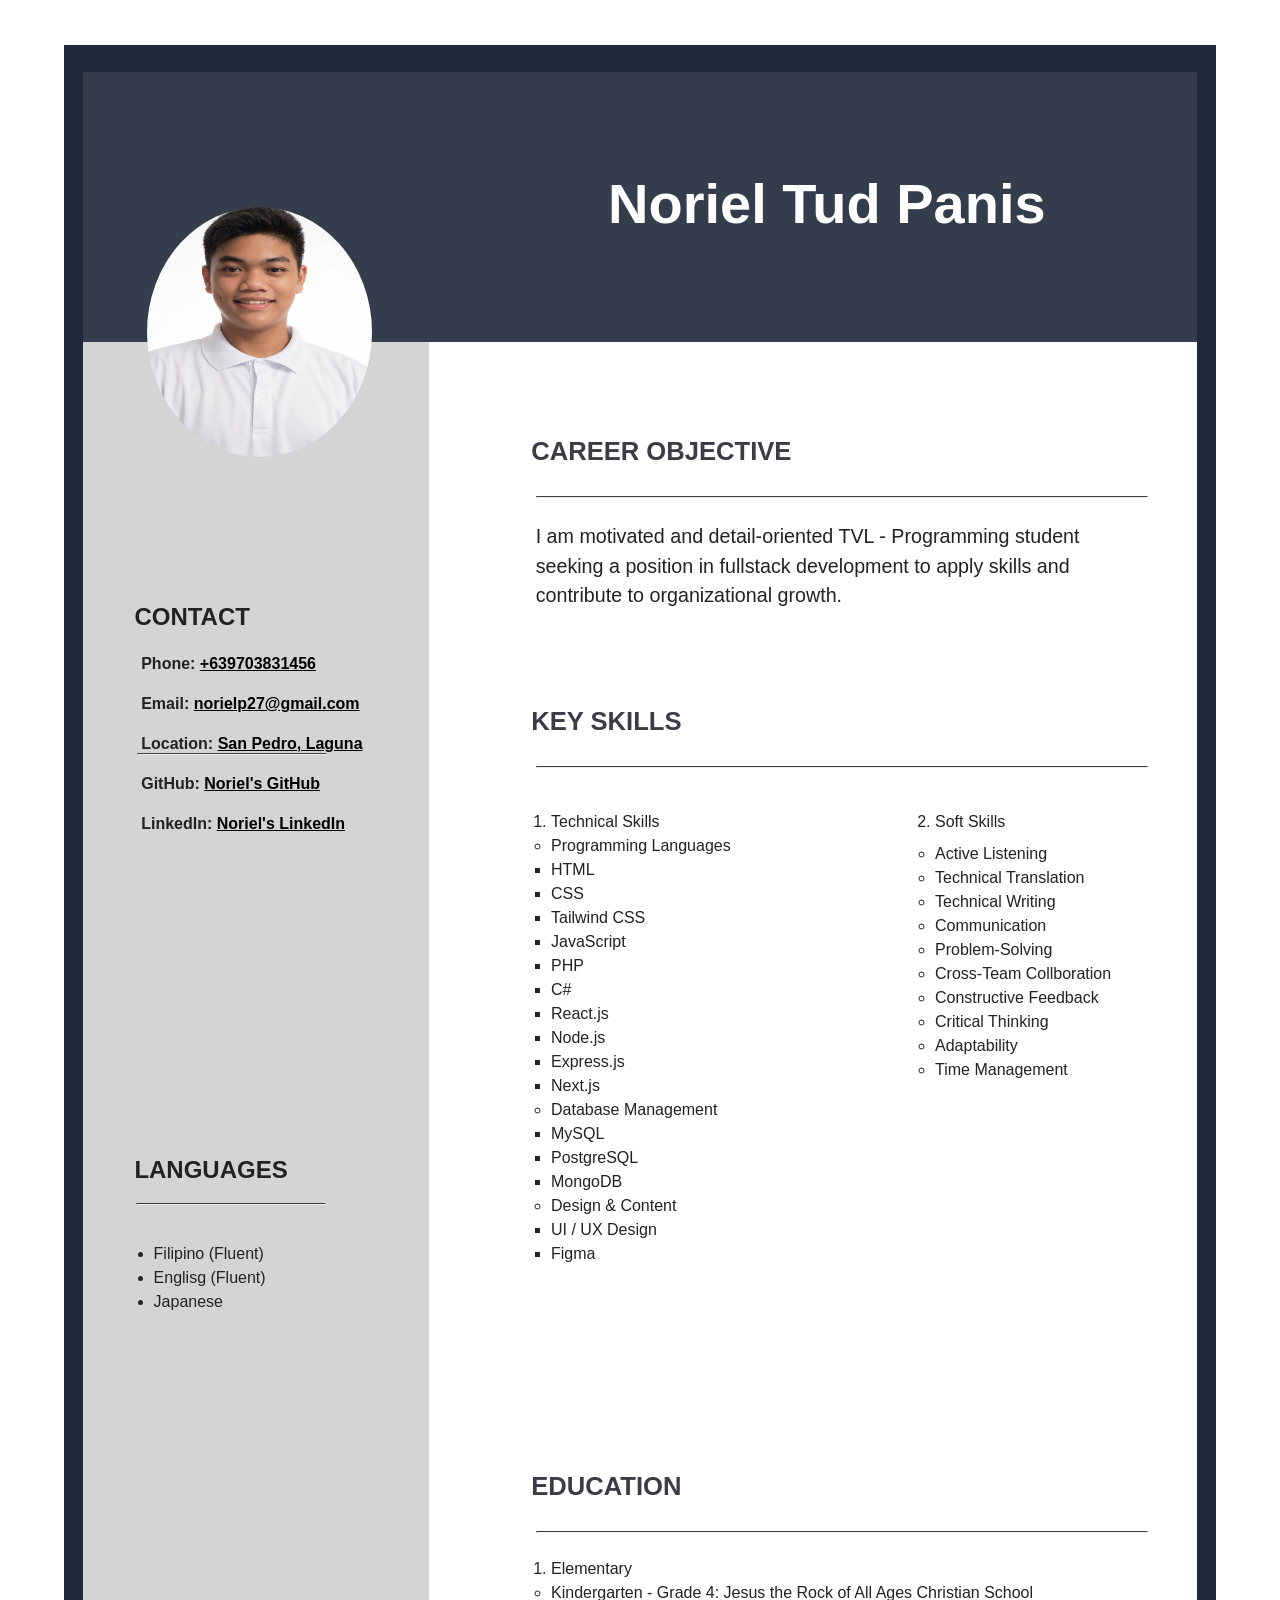
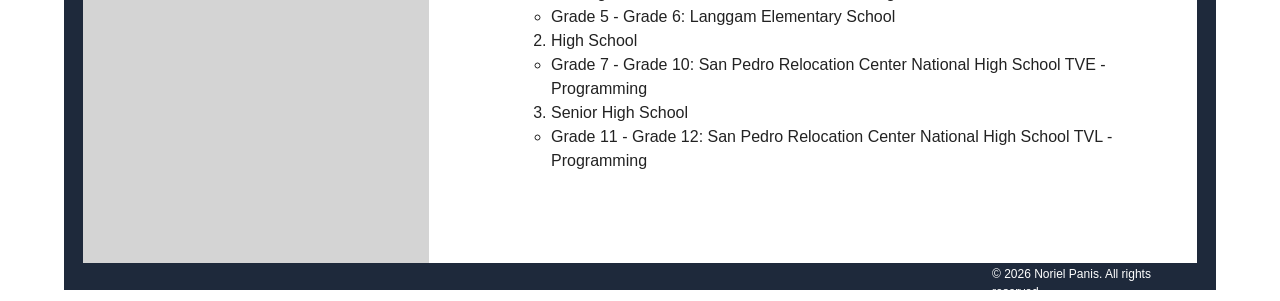
<file: index.html>
<!DOCTYPE html>
<html lang="en">
<head>
    <meta charset="UTF-8">
    <meta name="viewport" content="width=device-width, initial-scale=1.0">
    <link rel = "icon" type = "img/image/png" href = "img/initialfavicon.png">
    <link href = "styles.css" rel = "stylesheet">
    <title>Digital CV / Resume</title>
</head>
<body>
     <div id="main-cont">
    <div id="sub-cont">

        <!-- Header Section -->
        <div id="top-cont">
            <h1>Noriel Tud Panis</h1>
        </div>
        
        <!-- Left Sidebar Section -->
        <div id="left-cont">  
                <img id="pfp" src="img/pfp.jpg" alt="Profile Picture">

                <h2>CONTACT</h2>
                <hr>
                <div id = "contact-cont">
                <p class="myP">Phone: <a href = "tel:+639703831456">+639703831456</a></p>
                <p class="myP">Email: <a href = "mailto:norielp27@gmail.com" target="_blank">norielp27@gmail.com</a></p>
                <p class="myP">Location: <a href = "https://maps.google.com/maps/place/San+Pedro,+Laguna" target="_blank">San Pedro, Laguna</a></p>
                <p class="myP">GitHub: <a href = "https://github.com/NorielPanis" target="_blank">Noriel's GitHub</a></p>
                <p class="myP">LinkedIn: <a href = "https://www.linkedin.com/in/noriel-panis-119026382/" target="_blank">Noriel's LinkedIn</a></p>
               </div>
               <h2>LANGUAGES</h2>
               <hr>
               <ul>
                <li>Filipino (Fluent)</li>
                <li>Englisg (Fluent)</li>
                <li>Japanese</li>
               </ul>
        </div>
        
        <h1>CAREER OBJECTIVE</h1>
        <hr>
        <p>I am motivated and detail-oriented TVL - Programming student<br>
           seeking a position in fullstack development to apply skills and <br>
           contribute to organizational growth.
        </p>

        <h1>KEY SKILLS</h1>
        <hr>
        <ol>
            <li>Technical Skills</li>
            <ul>
                <li>Programming Languages</li>
                <ul>
                    <li>HTML</li>
                    <li>CSS</li>
                    <li>Tailwind CSS</li>
                    <li>JavaScript</li>
                    <li>PHP</li>
                    <li>C#</li>
                    <li>React.js</li>
                    <li>Node.js</li>
                    <li>Express.js</li>
                    <li>Next.js</li>
                </ul>
                <li>Database Management</li>
                <ul>
                    <li>MySQL</li>
                    <li>PostgreSQL</li>
                    <li>MongoDB</li>
                </ul>
                <li>Design & Content</li>
                <ul>
                    <li>UI / UX Design</li>
                    <li>Figma</li>
                </ul>
            </ul>
            <li>Soft Skills</li>
            <ul>
                <li>Active Listening</li>
                <li>Technical Translation</li>
                <li>Technical Writing</li>
                <li>Communication</li>
                <li>Problem-Solving</li>
                <li>Cross-Team Collboration</li>
                <li>Constructive Feedback</li>
                <li>Critical Thinking</li>
                <li>Adaptability</li>
                <li>Time Management</li>
            </ul>
        </ol>
        <h1>EDUCATION</h1>
        <hr>
        <ol>
            <li>Elementary</li>
            <ul>
                <li>Kindergarten - Grade 4: Jesus the Rock of All Ages Christian School</li>
                <li>Grade 5 - Grade 6: Langgam Elementary School</li>
            </ul>
            <li>High School</li>
            <ul>
                <li>Grade 7 - Grade 10: San Pedro Relocation Center National High School TVE - Programming</li>
            </ul>
            <li>Senior High School</li>
            <ul>
                <li>Grade 11 - Grade 12: San Pedro Relocation Center National High School TVL - Programming</li>
            </ul>
        </ol>
        <p>© 2026 Noriel Panis. All rights reserved.</p>
</div>
</div> 

</body>
</html>
</file>
<file: styles.css>
* {
    margin: 0;
    padding: 0;
    box-sizing: border-box;
}
body {
    font-family: "Poppins", sans-serif;
    background-color: #fff;
    color: #222;
    min-height: 100vh;
    line-height: 1.5;
}
#main-cont{
    margin-top: 5vh;
    margin-left: 5vw;
    width: 90vw;
    height: 205vh;
    max-width: 100%;
    background-color: rgb(30, 41, 59);
}
#sub-cont{
    position: absolute;
    top: 8vh;
    left: 6.5vw;
    height: 199vh;
    width: 87vw;
    background-color: white;
}
#top-cont{
    position: absolute;
    top: 0;
    left: 0;
    height: 30vh;
    width: 100%;
    background-color: rgb(52, 61, 76);
}
#left-cont{
    position: absolute;
    top: 30vh;
    left: 0;
    height: 169vh;
    width: 27vw;
    background-color: rgb(212, 212, 212);
}
#pfp{
    position: relative;
    top: -15vh;
    left: 5vw;
    border-radius: 50%;
    height: 250px;
    width: 225px;
}
h1{
    position: absolute;
    top: 10vh;
    left: 41vw;
    font-size: 3.5em;
    color: white;
}
#sub-cont > h1{
    position: absolute;
    top: 40vh; 
    left: 35vw;
    font-size: clamp(1.5rem, 2vw, 2.5rem);
    color: #3C3C45;
    white-space: nowrap;
}
#sub-cont hr:nth-of-type(1){
    position: absolute;
    top: 46vh;
    left: 35.35vw;
    width: 55%;       
    margin: 10px auto; /* Centered with 10px spacing top and bottom */
    border-top: 1px solid #3C3C45; /* Sets the line thickness and color */
}
#sub-cont > p{
    position: absolute;
    top: 50vh;
    left: 35.35vw;
    font-size: clamp(12px, 19.7px, 36px);
}
#sub-cont h1:nth-of-type(2){
    position: absolute;
    top: 70vh;
    left: 35vw;
    color: #3C3C45;
}
#sub-cont hr:nth-of-type(2){
    position:absolute;
    top: 76vh;
    left: 35.35vw;
    width: 55%;
    margin: 10px auto;
    border-top: 1px solid #3C3C45;
}
#sub-cont ol{
    position: absolute;
    top: 82vh;
    left: 36.55vw;
}
#sub-cont ol:first-of-type > li:nth-of-type(2){
    position: absolute;
    left: 30vw;
    top: 0vh;
    width: 100%;
}
#sub-cont ol:first-of-type > ul:nth-of-type(2){
    position:absolute;
    top: 3.6vh;
    left: 30vw;
    width: 100%;
}
#sub-cont h1:nth-of-type(3){
    position: absolute;
    top: 155vh;
    left: 35vw;
    color: #3C3C45;
}
#sub-cont hr:nth-of-type(3){
    position: absolute;
    top: 161vh;
    left: 35.35vw;
    width: 55%;
    margin: 10px auto;
    border-top: 1px solid #3C3C45;
}
#sub-cont ol:nth-of-type(2){
    position: absolute;
    top: 165vh;
    left: 36.55vw;
}
#left-cont h2{
    position: absolute;
    left: 4vw;
    font-size: clamp(12px, 24px, 36px);
}
#left-cont hr:nth-of-type(1){
    position: absolute;
    top: 44.5vh;
    left: 4.2vw;
    width: 55%;
    margin: 10px auto;
    border-top: 1px solid #3C3C45;
}
#contact-cont{
    display: flex;
    flex-direction: column;
    margin-top: 45px;
    margin-left: 50px;
}
.myP{
    font-size: 1em;
    font-weight: 700;
    margin: 8px;
}
#contact-cont a{
    text-decoration-color: none;
    color: black;
}
#left-cont h2:nth-of-type(2){
    position: absolute;
    top: 90vh;
}
#left-cont hr:nth-of-type(2){
    position: absolute;
    top: 94.5vh;
    left: 4.1vw;
}
#left-cont ul{
    position: absolute;
    top: 100vh;
    left: 5.5vw;
}
#sub-cont > p:nth-of-type(2){
    position: absolute;
    font-size: 12px;
    left: 71vw;
    top: 199.2vh;
    color: white;
}

/* For Medium Laptop */
@media screen and (max-width: 1024px){
    h1{
    position: absolute;
    top: 10vh;
    left: 37vw;
    font-size: 3.5em;
    color: white;
}
#pfp{
    left: 2vw;
}
#sub-cont > p {
    font-size: clamp(12px, 19px, 26px);
}
#contact-cont{
    margin-left: 35px;
}
#left-cont ul{
    left: 5.8vw;
}
}

/* For Tablet */
@media screen and (max-width: 768px){
    #pfp{
       height: 190px;
       width: 165px;
    }
    h1{
        left: 30vw;
        font-size: 3em;
    }
    #left-cont hr:nth-of-type(1){
        top: 34vh;
        left: 4.4vw;
        width: 80%;
    }
    #contact-cont{
        margin-left: 26px;
        font-size: 1em;
    }
    #left-cont hr:nth-of-type(2){
        width: 80%;
    }
    #left-cont ul{
        left: 6.5vw;
    }
    #sub-cont p{
        left: 33.5vw;
        font-size: 0.97em;
    }
    #sub-cont > h1{
        left: 33vw;
    }
    #sub-cont > hr:nth-of-type(1){
        left: 33.5vw;
    }
    #sub-cont > h1:nth-of-type(2){
        left: 33vw;
    }
    #sub-cont > hr:nth-of-type(2){
        left: 33.5vw;
    }
    #sub-cont ol:first-of-type{
        left: 35.5vw;
    }
    #sub-cont ol:first-of-type > li:nth-of-type(2){
        top: 71vh;
        left: 0vw;
    }
    #sub-cont ol:first-of-type > ul:nth-of-type(2){
        top: 74.5vh;
        left: 0vw;
    }
    #sub-cont h1:nth-of-type(3){
        top: 197vh;
        left: 33.5vw;
    }
    #sub-cont hr:nth-of-type(3){
        top: 202vh;
        left: 38.6vh;
    }
    #sub-cont ol:nth-of-type(2){
        top: 206vh;
    }
    #main-cont{
        height: 250vh;
    }
    #sub-cont{
        height: 245vh;
    }
    #sub-cont > p:nth-of-type(2){
        top: 245vh;
        left: 65vw;
        color: white;
        font-size: 9px;
    }
    #left-cont{
        height: 215vh;
    }
}

/* For Large Mobile */
@media screen and (max-width: 425px){
    #left-cont{
        background-color: white;
    }
    #main-cont{
        margin-top: 2vw;
        margin-left: 1.45vw;
        width: 97vw;
        max-width: 300%;
        height: 350vh;
    }
    #sub-cont{
        height: 340vh;
    }
    h1{
        top: 1vh;
        left: 14.5vw;
        font-size: 2em;
    }
    #pfp{
        left: 25vw;
    }
    #sub-cont > h1{
        left: 15.5vw;
        top: 45vh;
    }
    #sub-cont hr:nth-of-type(1){
        top: 49vh;
        left: 16.5vw;
        width: 65%;
    }
    #sub-cont p{
        left: 10vw;
        top: 55vh;
        font-size: 1em;
    }
    #sub-cont h1:nth-of-type(2){
        top: 77vh;
        left: 15.5vw;
    }
    #sub-cont hr:nth-of-type(2){
        top: 81vh;
        left: 15.5vw;
    }
    #sub-cont ol:first-of-type{
        left: 20vw;
        top: 85vh;
    }
    #sub-cont h1:nth-of-type(3){
        left: 15.5vw;
        top: 199vh;
    }
    #sub-cont hr:nth-of-type(3){
        top: 203.5vh;
        left: 15.5vw;
    }
    #sub-cont ol:nth-of-type(2){
        left: 19.5vw;
    }
    #left-cont{
        width: 80vw;
    }
    #left-cont h2{
        top: 227vh;
        left: 15.5vw;
    }
    #left-cont hr:nth-of-type(1){
        top: 232vh;
        width: 60%;
    }
    #contact-cont{
        position: absolute;
        top: 229vh;
        left: 8.3vw;
        font-size: 1.2em;
    }
    #left-cont h2:nth-of-type(2){
        top: 278vh;
    }
    #left-cont hr:nth-of-type(2){
        top: 282vh;
        width: 60%;
    }
    #left-cont ul{
        top: 288vh;
        left: 21vw;
        font-size: 1.3em;
    }
    #sub-cont > p:nth-of-type(2){
        top: 340.8vh;
        left: 49.5vw;
        color: white;
    }
}

/* For Medium Mobile */

@media screen and (max-width: 375px){
    #main-cont{
        height: 340vh;
    }
    #sub-cont{
        height: 330vh;
    }
    h1{
        left: 10vw;
    }
    #pfp{
        left: 20vw;
    }
    #sub-cont > h1{
        left: 12vw;
    }
    #sub-cont hr:nth-of-type(1){
        left: 13vw;
        width: 75%;
    }
    #sub-cont h1:nth-of-type(2){
        left: 12vw;
    }
    #sub-cont hr:nth-of-type(2){
        left: 13vw;
        width: 75%;
    }
    #sub-cont ol:first-of-type{
        left: 17.7vw;
    }
    #sub-cont h1:nth-of-type(3){
        left: 12vw;
    }
    #sub-cont hr:nth-of-type(3){
        left: 13vw;
        width: 75%;
    }
    #sub-cont ol:nth-of-type(2){
        left: 17.7vw;
    }
    #left-cont h2{
        left: 12vw;
    }
    #left-cont hr:nth-of-type(1){
        left: 13vw;
        width: 75%;
    }
    #contact-cont{
        left: 3.7vw;
        font-size: 1.1em;
    }
    #left-cont h2:nth-of-type(2){
        top: 275vh;
    }
    #left-cont hr:nth-of-type(2){
        top: 279.5vh;
        left: 13vw;
        width: 75%;
    }
    #left-cont ul{
        top: 284vh;
        left: 18.5vw;
    }
    #sub-cont > p:nth-of-type(2){
        color:white;
        top: 330.6vh;
        left: 44vw;
    }
}
</file>
